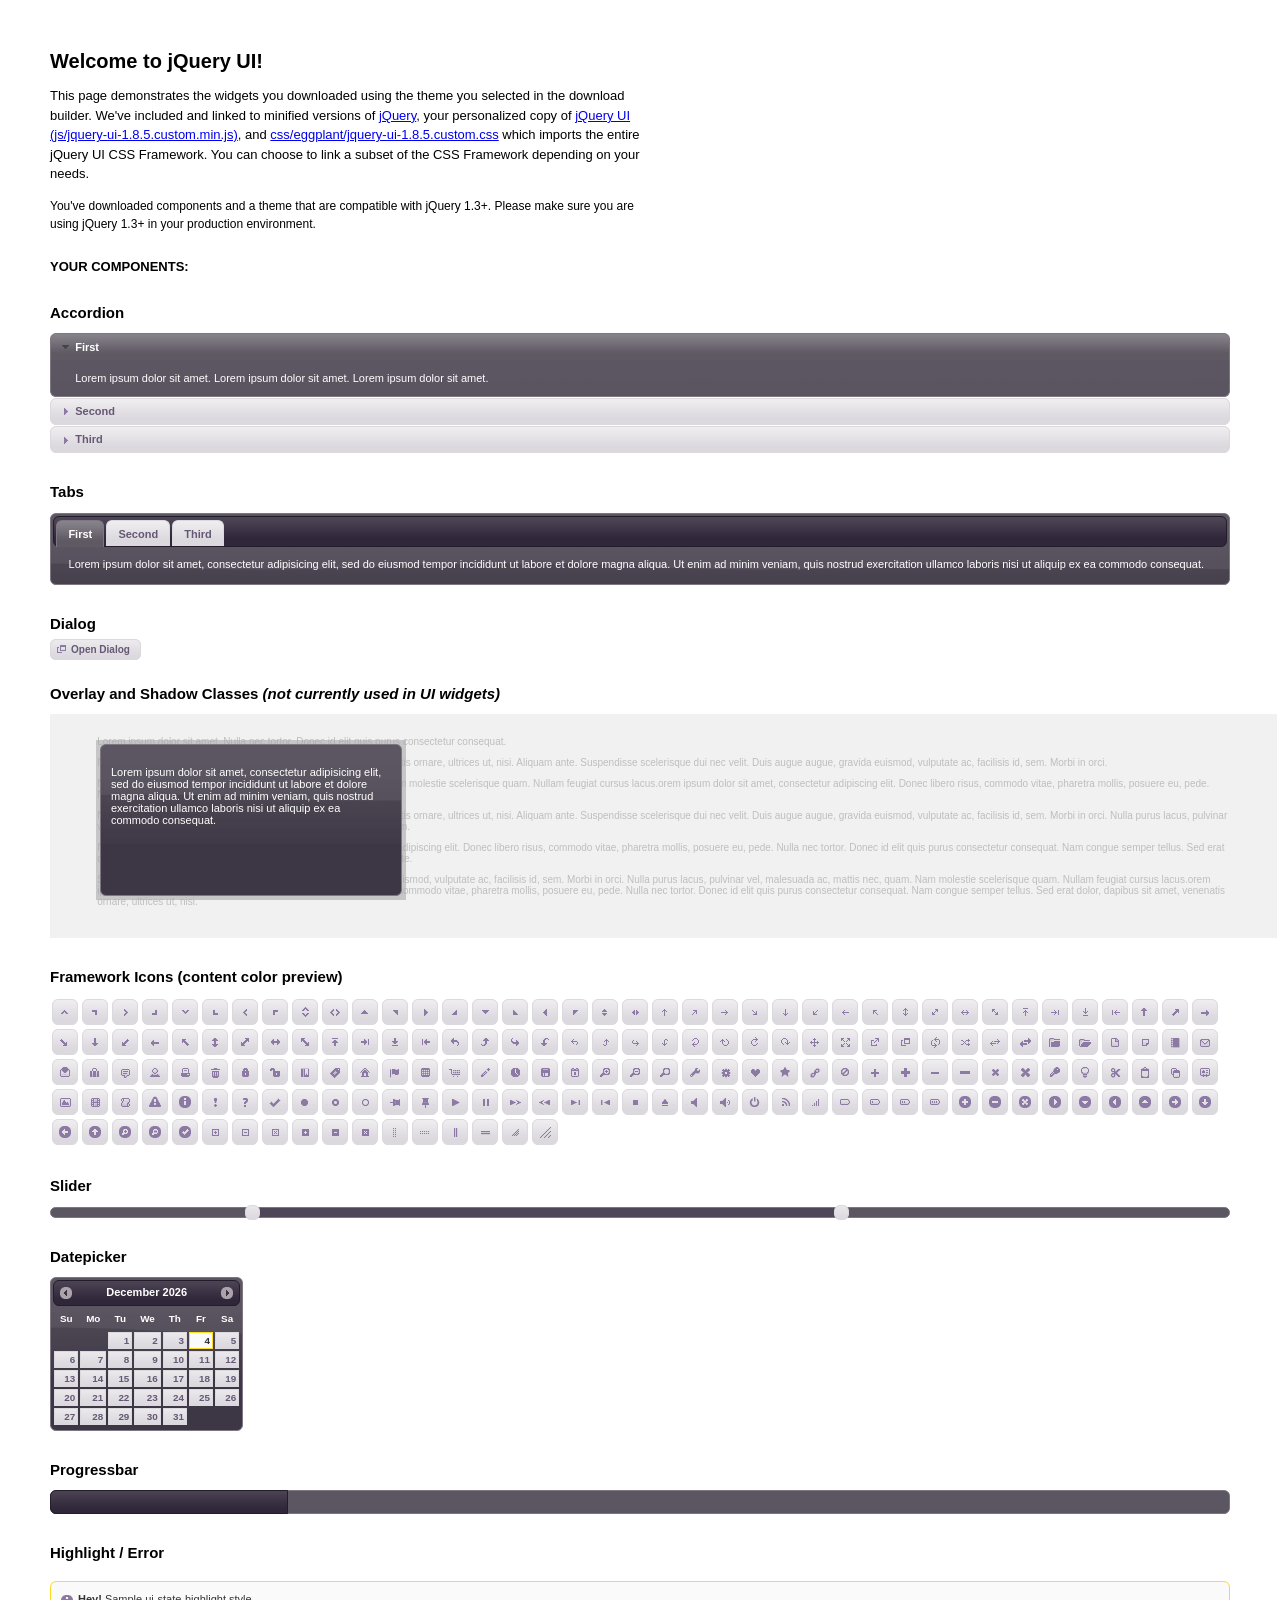
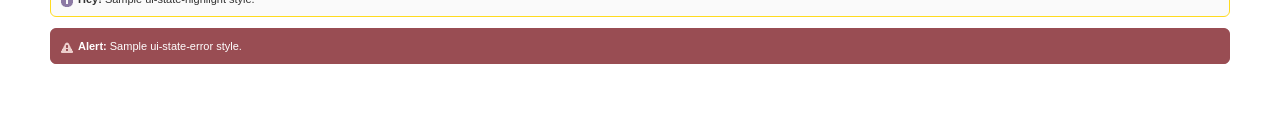
<file: krain-theme-02-19-2014/js/jqueryui/index.html>
<!DOCTYPE html>
<html>
	<head>
		<meta http-equiv="Content-Type" content="text/html; charset=iso-8859-1" />
		<title>jQuery UI Example Page</title>
		<link type="text/css" href="css/eggplant/jquery-ui-1.8.5.custom.css" rel="stylesheet" />	
		<script type="text/javascript" src="js/jquery-1.4.2.min.js"></script>
		<script type="text/javascript" src="js/jquery-ui-1.8.5.custom.min.js"></script>
		<script type="text/javascript">
			$(function(){

				// Accordion
				$("#accordion").accordion({ header: "h3" });
	
				// Tabs
				$('#tabs').tabs();
	

				// Dialog			
				$('#dialog').dialog({
					autoOpen: false,
					width: 600,
					buttons: {
						"Ok": function() { 
							$(this).dialog("close"); 
						}, 
						"Cancel": function() { 
							$(this).dialog("close"); 
						} 
					}
				});
				
				// Dialog Link
				$('#dialog_link').click(function(){
					$('#dialog').dialog('open');
					return false;
				});

				// Datepicker
				$('#datepicker').datepicker({
					inline: true
				});
				
				// Slider
				$('#slider').slider({
					range: true,
					values: [17, 67]
				});
				
				// Progressbar
				$("#progressbar").progressbar({
					value: 20 
				});
				
				//hover states on the static widgets
				$('#dialog_link, ul#icons li').hover(
					function() { $(this).addClass('ui-state-hover'); }, 
					function() { $(this).removeClass('ui-state-hover'); }
				);
				
			});
		</script>
		<style type="text/css">
			/*demo page css*/
			body{ font: 62.5% "Trebuchet MS", sans-serif; margin: 50px;}
			.demoHeaders { margin-top: 2em; }
			#dialog_link {padding: .4em 1em .4em 20px;text-decoration: none;position: relative;}
			#dialog_link span.ui-icon {margin: 0 5px 0 0;position: absolute;left: .2em;top: 50%;margin-top: -8px;}
			ul#icons {margin: 0; padding: 0;}
			ul#icons li {margin: 2px; position: relative; padding: 4px 0; cursor: pointer; float: left;  list-style: none;}
			ul#icons span.ui-icon {float: left; margin: 0 4px;}
		</style>	
	</head>
	<body>
	<h1>Welcome to jQuery UI!</h1>
	<p style="font-size: 1.3em; line-height: 1.5; margin: 1em 0; width: 50%;">This page demonstrates the widgets you downloaded using the theme you selected in the download builder. We've included and linked to minified versions of <a href="js/jquery-1.4.2.min.js">jQuery</a>, your personalized copy of <a href="js/jquery-ui-1.8.5.custom.min.js">jQuery UI (js/jquery-ui-1.8.5.custom.min.js)</a>, and <a href="css/eggplant/jquery-ui-1.8.5.custom.css">css/eggplant/jquery-ui-1.8.5.custom.css</a> which imports the entire jQuery UI CSS Framework. You can choose to link a subset of the CSS Framework depending on your needs. </p>
	<p style="font-size: 1.2em; line-height: 1.5; margin: 1em 0; width: 50%;">You've downloaded components and a theme that are compatible with jQuery 1.3+. Please make sure you are using jQuery 1.3+ in your production environment.</p>	

	<p style="font-weight: bold; margin: 2em 0 1em; font-size: 1.3em;">YOUR COMPONENTS:</p>
		
		<!-- Accordion -->
		<h2 class="demoHeaders">Accordion</h2>
		<div id="accordion">
			<div>
				<h3><a href="#">First</a></h3>
				<div>Lorem ipsum dolor sit amet. Lorem ipsum dolor sit amet. Lorem ipsum dolor sit amet.</div>
			</div>
			<div>
				<h3><a href="#">Second</a></h3>
				<div>Phasellus mattis tincidunt nibh.</div>
			</div>
			<div>
				<h3><a href="#">Third</a></h3>
				<div>Nam dui erat, auctor a, dignissim quis.</div>
			</div>
		</div>
	
		<!-- Tabs -->
		<h2 class="demoHeaders">Tabs</h2>
		<div id="tabs">
			<ul>
				<li><a href="#tabs-1">First</a></li>
				<li><a href="#tabs-2">Second</a></li>
				<li><a href="#tabs-3">Third</a></li>
			</ul>
			<div id="tabs-1">Lorem ipsum dolor sit amet, consectetur adipisicing elit, sed do eiusmod tempor incididunt ut labore et dolore magna aliqua. Ut enim ad minim veniam, quis nostrud exercitation ullamco laboris nisi ut aliquip ex ea commodo consequat.</div>
			<div id="tabs-2">Phasellus mattis tincidunt nibh. Cras orci urna, blandit id, pretium vel, aliquet ornare, felis. Maecenas scelerisque sem non nisl. Fusce sed lorem in enim dictum bibendum.</div>
			<div id="tabs-3">Nam dui erat, auctor a, dignissim quis, sollicitudin eu, felis. Pellentesque nisi urna, interdum eget, sagittis et, consequat vestibulum, lacus. Mauris porttitor ullamcorper augue.</div>
		</div>
	
		<!-- Dialog NOTE: Dialog is not generated by UI in this demo so it can be visually styled in themeroller-->
		<h2 class="demoHeaders">Dialog</h2>
		<p><a href="#" id="dialog_link" class="ui-state-default ui-corner-all"><span class="ui-icon ui-icon-newwin"></span>Open Dialog</a></p>
		
		
		<h2 class="demoHeaders">Overlay and Shadow Classes <em>(not currently used in UI widgets)</em></h2>
		<div style="position: relative; width: 96%; height: 200px; padding:1% 4%; overflow:hidden;" class="fakewindowcontain">
			<p>Lorem ipsum dolor sit amet,  Nulla nec tortor. Donec id elit quis purus consectetur consequat. </p><p>Nam congue semper tellus. Sed erat dolor, dapibus sit amet, venenatis ornare, ultrices ut, nisi. Aliquam ante. Suspendisse scelerisque dui nec velit. Duis augue augue, gravida euismod, vulputate ac, facilisis id, sem. Morbi in orci. </p><p>Nulla purus lacus, pulvinar vel, malesuada ac, mattis nec, quam. Nam molestie scelerisque quam. Nullam feugiat cursus lacus.orem ipsum dolor sit amet, consectetur adipiscing elit. Donec libero risus, commodo vitae, pharetra mollis, posuere eu, pede. Nulla nec tortor. Donec id elit quis purus consectetur consequat. </p><p>Nam congue semper tellus. Sed erat dolor, dapibus sit amet, venenatis ornare, ultrices ut, nisi. Aliquam ante. Suspendisse scelerisque dui nec velit. Duis augue augue, gravida euismod, vulputate ac, facilisis id, sem. Morbi in orci. Nulla purus lacus, pulvinar vel, malesuada ac, mattis nec, quam. Nam molestie scelerisque quam. </p><p>Nullam feugiat cursus lacus.orem ipsum dolor sit amet, consectetur adipiscing elit. Donec libero risus, commodo vitae, pharetra mollis, posuere eu, pede. Nulla nec tortor. Donec id elit quis purus consectetur consequat. Nam congue semper tellus. Sed erat dolor, dapibus sit amet, venenatis ornare, ultrices ut, nisi. Aliquam ante. </p><p>Suspendisse scelerisque dui nec velit. Duis augue augue, gravida euismod, vulputate ac, facilisis id, sem. Morbi in orci. Nulla purus lacus, pulvinar vel, malesuada ac, mattis nec, quam. Nam molestie scelerisque quam. Nullam feugiat cursus lacus.orem ipsum dolor sit amet, consectetur adipiscing elit. Donec libero risus, commodo vitae, pharetra mollis, posuere eu, pede. Nulla nec tortor. Donec id elit quis purus consectetur consequat. Nam congue semper tellus. Sed erat dolor, dapibus sit amet, venenatis ornare, ultrices ut, nisi. </p>
			
			<!-- ui-dialog -->
			<div class="ui-overlay"><div class="ui-widget-overlay"></div><div class="ui-widget-shadow ui-corner-all" style="width: 302px; height: 152px; position: absolute; left: 50px; top: 30px;"></div></div>
			<div style="position: absolute; width: 280px; height: 130px;left: 50px; top: 30px; padding: 10px;" class="ui-widget ui-widget-content ui-corner-all">
				<div class="ui-dialog-content ui-widget-content" style="background: none; border: 0;">
					<p>Lorem ipsum dolor sit amet, consectetur adipisicing elit, sed do eiusmod tempor incididunt ut labore et dolore magna aliqua. Ut enim ad minim veniam, quis nostrud exercitation ullamco laboris nisi ut aliquip ex ea commodo consequat.</p>
				</div>
			</div>
		
		</div>

		
		<!-- ui-dialog -->
		<div id="dialog" title="Dialog Title">
			<p>Lorem ipsum dolor sit amet, consectetur adipisicing elit, sed do eiusmod tempor incididunt ut labore et dolore magna aliqua. Ut enim ad minim veniam, quis nostrud exercitation ullamco laboris nisi ut aliquip ex ea commodo consequat.</p>
		</div>
			
				
				
		<h2 class="demoHeaders">Framework Icons (content color preview)</h2>
		<ul id="icons" class="ui-widget ui-helper-clearfix">
		
		<li class="ui-state-default ui-corner-all" title=".ui-icon-carat-1-n"><span class="ui-icon ui-icon-carat-1-n"></span></li>
		<li class="ui-state-default ui-corner-all" title=".ui-icon-carat-1-ne"><span class="ui-icon ui-icon-carat-1-ne"></span></li>
		<li class="ui-state-default ui-corner-all" title=".ui-icon-carat-1-e"><span class="ui-icon ui-icon-carat-1-e"></span></li>
		
		<li class="ui-state-default ui-corner-all" title=".ui-icon-carat-1-se"><span class="ui-icon ui-icon-carat-1-se"></span></li>
		<li class="ui-state-default ui-corner-all" title=".ui-icon-carat-1-s"><span class="ui-icon ui-icon-carat-1-s"></span></li>
		<li class="ui-state-default ui-corner-all" title=".ui-icon-carat-1-sw"><span class="ui-icon ui-icon-carat-1-sw"></span></li>
		<li class="ui-state-default ui-corner-all" title=".ui-icon-carat-1-w"><span class="ui-icon ui-icon-carat-1-w"></span></li>
		<li class="ui-state-default ui-corner-all" title=".ui-icon-carat-1-nw"><span class="ui-icon ui-icon-carat-1-nw"></span></li>
		<li class="ui-state-default ui-corner-all" title=".ui-icon-carat-2-n-s"><span class="ui-icon ui-icon-carat-2-n-s"></span></li>
		<li class="ui-state-default ui-corner-all" title=".ui-icon-carat-2-e-w"><span class="ui-icon ui-icon-carat-2-e-w"></span></li>
		<li class="ui-state-default ui-corner-all" title=".ui-icon-triangle-1-n"><span class="ui-icon ui-icon-triangle-1-n"></span></li>
		<li class="ui-state-default ui-corner-all" title=".ui-icon-triangle-1-ne"><span class="ui-icon ui-icon-triangle-1-ne"></span></li>
		
		<li class="ui-state-default ui-corner-all" title=".ui-icon-triangle-1-e"><span class="ui-icon ui-icon-triangle-1-e"></span></li>
		<li class="ui-state-default ui-corner-all" title=".ui-icon-triangle-1-se"><span class="ui-icon ui-icon-triangle-1-se"></span></li>
		<li class="ui-state-default ui-corner-all" title=".ui-icon-triangle-1-s"><span class="ui-icon ui-icon-triangle-1-s"></span></li>
		<li class="ui-state-default ui-corner-all" title=".ui-icon-triangle-1-sw"><span class="ui-icon ui-icon-triangle-1-sw"></span></li>
		<li class="ui-state-default ui-corner-all" title=".ui-icon-triangle-1-w"><span class="ui-icon ui-icon-triangle-1-w"></span></li>
		<li class="ui-state-default ui-corner-all" title=".ui-icon-triangle-1-nw"><span class="ui-icon ui-icon-triangle-1-nw"></span></li>
		<li class="ui-state-default ui-corner-all" title=".ui-icon-triangle-2-n-s"><span class="ui-icon ui-icon-triangle-2-n-s"></span></li>
		<li class="ui-state-default ui-corner-all" title=".ui-icon-triangle-2-e-w"><span class="ui-icon ui-icon-triangle-2-e-w"></span></li>
		<li class="ui-state-default ui-corner-all" title=".ui-icon-arrow-1-n"><span class="ui-icon ui-icon-arrow-1-n"></span></li>
		
		<li class="ui-state-default ui-corner-all" title=".ui-icon-arrow-1-ne"><span class="ui-icon ui-icon-arrow-1-ne"></span></li>
		<li class="ui-state-default ui-corner-all" title=".ui-icon-arrow-1-e"><span class="ui-icon ui-icon-arrow-1-e"></span></li>
		<li class="ui-state-default ui-corner-all" title=".ui-icon-arrow-1-se"><span class="ui-icon ui-icon-arrow-1-se"></span></li>
		<li class="ui-state-default ui-corner-all" title=".ui-icon-arrow-1-s"><span class="ui-icon ui-icon-arrow-1-s"></span></li>
		<li class="ui-state-default ui-corner-all" title=".ui-icon-arrow-1-sw"><span class="ui-icon ui-icon-arrow-1-sw"></span></li>
		<li class="ui-state-default ui-corner-all" title=".ui-icon-arrow-1-w"><span class="ui-icon ui-icon-arrow-1-w"></span></li>
		<li class="ui-state-default ui-corner-all" title=".ui-icon-arrow-1-nw"><span class="ui-icon ui-icon-arrow-1-nw"></span></li>
		<li class="ui-state-default ui-corner-all" title=".ui-icon-arrow-2-n-s"><span class="ui-icon ui-icon-arrow-2-n-s"></span></li>
		<li class="ui-state-default ui-corner-all" title=".ui-icon-arrow-2-ne-sw"><span class="ui-icon ui-icon-arrow-2-ne-sw"></span></li>
		
		<li class="ui-state-default ui-corner-all" title=".ui-icon-arrow-2-e-w"><span class="ui-icon ui-icon-arrow-2-e-w"></span></li>
		<li class="ui-state-default ui-corner-all" title=".ui-icon-arrow-2-se-nw"><span class="ui-icon ui-icon-arrow-2-se-nw"></span></li>
		<li class="ui-state-default ui-corner-all" title=".ui-icon-arrowstop-1-n"><span class="ui-icon ui-icon-arrowstop-1-n"></span></li>
		<li class="ui-state-default ui-corner-all" title=".ui-icon-arrowstop-1-e"><span class="ui-icon ui-icon-arrowstop-1-e"></span></li>
		<li class="ui-state-default ui-corner-all" title=".ui-icon-arrowstop-1-s"><span class="ui-icon ui-icon-arrowstop-1-s"></span></li>
		<li class="ui-state-default ui-corner-all" title=".ui-icon-arrowstop-1-w"><span class="ui-icon ui-icon-arrowstop-1-w"></span></li>
		<li class="ui-state-default ui-corner-all" title=".ui-icon-arrowthick-1-n"><span class="ui-icon ui-icon-arrowthick-1-n"></span></li>
		<li class="ui-state-default ui-corner-all" title=".ui-icon-arrowthick-1-ne"><span class="ui-icon ui-icon-arrowthick-1-ne"></span></li>
		<li class="ui-state-default ui-corner-all" title=".ui-icon-arrowthick-1-e"><span class="ui-icon ui-icon-arrowthick-1-e"></span></li>
		
		<li class="ui-state-default ui-corner-all" title=".ui-icon-arrowthick-1-se"><span class="ui-icon ui-icon-arrowthick-1-se"></span></li>
		<li class="ui-state-default ui-corner-all" title=".ui-icon-arrowthick-1-s"><span class="ui-icon ui-icon-arrowthick-1-s"></span></li>
		<li class="ui-state-default ui-corner-all" title=".ui-icon-arrowthick-1-sw"><span class="ui-icon ui-icon-arrowthick-1-sw"></span></li>
		<li class="ui-state-default ui-corner-all" title=".ui-icon-arrowthick-1-w"><span class="ui-icon ui-icon-arrowthick-1-w"></span></li>
		<li class="ui-state-default ui-corner-all" title=".ui-icon-arrowthick-1-nw"><span class="ui-icon ui-icon-arrowthick-1-nw"></span></li>
		<li class="ui-state-default ui-corner-all" title=".ui-icon-arrowthick-2-n-s"><span class="ui-icon ui-icon-arrowthick-2-n-s"></span></li>
		<li class="ui-state-default ui-corner-all" title=".ui-icon-arrowthick-2-ne-sw"><span class="ui-icon ui-icon-arrowthick-2-ne-sw"></span></li>
		<li class="ui-state-default ui-corner-all" title=".ui-icon-arrowthick-2-e-w"><span class="ui-icon ui-icon-arrowthick-2-e-w"></span></li>
		<li class="ui-state-default ui-corner-all" title=".ui-icon-arrowthick-2-se-nw"><span class="ui-icon ui-icon-arrowthick-2-se-nw"></span></li>
		
		<li class="ui-state-default ui-corner-all" title=".ui-icon-arrowthickstop-1-n"><span class="ui-icon ui-icon-arrowthickstop-1-n"></span></li>
		<li class="ui-state-default ui-corner-all" title=".ui-icon-arrowthickstop-1-e"><span class="ui-icon ui-icon-arrowthickstop-1-e"></span></li>
		<li class="ui-state-default ui-corner-all" title=".ui-icon-arrowthickstop-1-s"><span class="ui-icon ui-icon-arrowthickstop-1-s"></span></li>
		<li class="ui-state-default ui-corner-all" title=".ui-icon-arrowthickstop-1-w"><span class="ui-icon ui-icon-arrowthickstop-1-w"></span></li>
		<li class="ui-state-default ui-corner-all" title=".ui-icon-arrowreturnthick-1-w"><span class="ui-icon ui-icon-arrowreturnthick-1-w"></span></li>
		<li class="ui-state-default ui-corner-all" title=".ui-icon-arrowreturnthick-1-n"><span class="ui-icon ui-icon-arrowreturnthick-1-n"></span></li>
		<li class="ui-state-default ui-corner-all" title=".ui-icon-arrowreturnthick-1-e"><span class="ui-icon ui-icon-arrowreturnthick-1-e"></span></li>
		<li class="ui-state-default ui-corner-all" title=".ui-icon-arrowreturnthick-1-s"><span class="ui-icon ui-icon-arrowreturnthick-1-s"></span></li>
		<li class="ui-state-default ui-corner-all" title=".ui-icon-arrowreturn-1-w"><span class="ui-icon ui-icon-arrowreturn-1-w"></span></li>
		
		<li class="ui-state-default ui-corner-all" title=".ui-icon-arrowreturn-1-n"><span class="ui-icon ui-icon-arrowreturn-1-n"></span></li>
		<li class="ui-state-default ui-corner-all" title=".ui-icon-arrowreturn-1-e"><span class="ui-icon ui-icon-arrowreturn-1-e"></span></li>
		<li class="ui-state-default ui-corner-all" title=".ui-icon-arrowreturn-1-s"><span class="ui-icon ui-icon-arrowreturn-1-s"></span></li>
		<li class="ui-state-default ui-corner-all" title=".ui-icon-arrowrefresh-1-w"><span class="ui-icon ui-icon-arrowrefresh-1-w"></span></li>
		<li class="ui-state-default ui-corner-all" title=".ui-icon-arrowrefresh-1-n"><span class="ui-icon ui-icon-arrowrefresh-1-n"></span></li>
		<li class="ui-state-default ui-corner-all" title=".ui-icon-arrowrefresh-1-e"><span class="ui-icon ui-icon-arrowrefresh-1-e"></span></li>
		<li class="ui-state-default ui-corner-all" title=".ui-icon-arrowrefresh-1-s"><span class="ui-icon ui-icon-arrowrefresh-1-s"></span></li>
		<li class="ui-state-default ui-corner-all" title=".ui-icon-arrow-4"><span class="ui-icon ui-icon-arrow-4"></span></li>
		<li class="ui-state-default ui-corner-all" title=".ui-icon-arrow-4-diag"><span class="ui-icon ui-icon-arrow-4-diag"></span></li>
		
		<li class="ui-state-default ui-corner-all" title=".ui-icon-extlink"><span class="ui-icon ui-icon-extlink"></span></li>
		<li class="ui-state-default ui-corner-all" title=".ui-icon-newwin"><span class="ui-icon ui-icon-newwin"></span></li>
		<li class="ui-state-default ui-corner-all" title=".ui-icon-refresh"><span class="ui-icon ui-icon-refresh"></span></li>
		<li class="ui-state-default ui-corner-all" title=".ui-icon-shuffle"><span class="ui-icon ui-icon-shuffle"></span></li>
		<li class="ui-state-default ui-corner-all" title=".ui-icon-transfer-e-w"><span class="ui-icon ui-icon-transfer-e-w"></span></li>
		<li class="ui-state-default ui-corner-all" title=".ui-icon-transferthick-e-w"><span class="ui-icon ui-icon-transferthick-e-w"></span></li>
		<li class="ui-state-default ui-corner-all" title=".ui-icon-folder-collapsed"><span class="ui-icon ui-icon-folder-collapsed"></span></li>
		<li class="ui-state-default ui-corner-all" title=".ui-icon-folder-open"><span class="ui-icon ui-icon-folder-open"></span></li>
		<li class="ui-state-default ui-corner-all" title=".ui-icon-document"><span class="ui-icon ui-icon-document"></span></li>
		
		<li class="ui-state-default ui-corner-all" title=".ui-icon-document-b"><span class="ui-icon ui-icon-document-b"></span></li>
		<li class="ui-state-default ui-corner-all" title=".ui-icon-note"><span class="ui-icon ui-icon-note"></span></li>
		<li class="ui-state-default ui-corner-all" title=".ui-icon-mail-closed"><span class="ui-icon ui-icon-mail-closed"></span></li>
		<li class="ui-state-default ui-corner-all" title=".ui-icon-mail-open"><span class="ui-icon ui-icon-mail-open"></span></li>
		<li class="ui-state-default ui-corner-all" title=".ui-icon-suitcase"><span class="ui-icon ui-icon-suitcase"></span></li>
		<li class="ui-state-default ui-corner-all" title=".ui-icon-comment"><span class="ui-icon ui-icon-comment"></span></li>
		<li class="ui-state-default ui-corner-all" title=".ui-icon-person"><span class="ui-icon ui-icon-person"></span></li>
		<li class="ui-state-default ui-corner-all" title=".ui-icon-print"><span class="ui-icon ui-icon-print"></span></li>
		<li class="ui-state-default ui-corner-all" title=".ui-icon-trash"><span class="ui-icon ui-icon-trash"></span></li>
		
		<li class="ui-state-default ui-corner-all" title=".ui-icon-locked"><span class="ui-icon ui-icon-locked"></span></li>
		<li class="ui-state-default ui-corner-all" title=".ui-icon-unlocked"><span class="ui-icon ui-icon-unlocked"></span></li>
		<li class="ui-state-default ui-corner-all" title=".ui-icon-bookmark"><span class="ui-icon ui-icon-bookmark"></span></li>
		<li class="ui-state-default ui-corner-all" title=".ui-icon-tag"><span class="ui-icon ui-icon-tag"></span></li>
		<li class="ui-state-default ui-corner-all" title=".ui-icon-home"><span class="ui-icon ui-icon-home"></span></li>
		<li class="ui-state-default ui-corner-all" title=".ui-icon-flag"><span class="ui-icon ui-icon-flag"></span></li>
		<li class="ui-state-default ui-corner-all" title=".ui-icon-calculator"><span class="ui-icon ui-icon-calculator"></span></li>
		<li class="ui-state-default ui-corner-all" title=".ui-icon-cart"><span class="ui-icon ui-icon-cart"></span></li>
		<li class="ui-state-default ui-corner-all" title=".ui-icon-pencil"><span class="ui-icon ui-icon-pencil"></span></li>
		
		<li class="ui-state-default ui-corner-all" title=".ui-icon-clock"><span class="ui-icon ui-icon-clock"></span></li>
		<li class="ui-state-default ui-corner-all" title=".ui-icon-disk"><span class="ui-icon ui-icon-disk"></span></li>
		<li class="ui-state-default ui-corner-all" title=".ui-icon-calendar"><span class="ui-icon ui-icon-calendar"></span></li>
		<li class="ui-state-default ui-corner-all" title=".ui-icon-zoomin"><span class="ui-icon ui-icon-zoomin"></span></li>
		<li class="ui-state-default ui-corner-all" title=".ui-icon-zoomout"><span class="ui-icon ui-icon-zoomout"></span></li>
		<li class="ui-state-default ui-corner-all" title=".ui-icon-search"><span class="ui-icon ui-icon-search"></span></li>
		<li class="ui-state-default ui-corner-all" title=".ui-icon-wrench"><span class="ui-icon ui-icon-wrench"></span></li>
		<li class="ui-state-default ui-corner-all" title=".ui-icon-gear"><span class="ui-icon ui-icon-gear"></span></li>
		<li class="ui-state-default ui-corner-all" title=".ui-icon-heart"><span class="ui-icon ui-icon-heart"></span></li>
		
		<li class="ui-state-default ui-corner-all" title=".ui-icon-star"><span class="ui-icon ui-icon-star"></span></li>
		<li class="ui-state-default ui-corner-all" title=".ui-icon-link"><span class="ui-icon ui-icon-link"></span></li>
		<li class="ui-state-default ui-corner-all" title=".ui-icon-cancel"><span class="ui-icon ui-icon-cancel"></span></li>
		<li class="ui-state-default ui-corner-all" title=".ui-icon-plus"><span class="ui-icon ui-icon-plus"></span></li>
		<li class="ui-state-default ui-corner-all" title=".ui-icon-plusthick"><span class="ui-icon ui-icon-plusthick"></span></li>
		<li class="ui-state-default ui-corner-all" title=".ui-icon-minus"><span class="ui-icon ui-icon-minus"></span></li>
		<li class="ui-state-default ui-corner-all" title=".ui-icon-minusthick"><span class="ui-icon ui-icon-minusthick"></span></li>
		<li class="ui-state-default ui-corner-all" title=".ui-icon-close"><span class="ui-icon ui-icon-close"></span></li>
		<li class="ui-state-default ui-corner-all" title=".ui-icon-closethick"><span class="ui-icon ui-icon-closethick"></span></li>
		
		<li class="ui-state-default ui-corner-all" title=".ui-icon-key"><span class="ui-icon ui-icon-key"></span></li>
		<li class="ui-state-default ui-corner-all" title=".ui-icon-lightbulb"><span class="ui-icon ui-icon-lightbulb"></span></li>
		<li class="ui-state-default ui-corner-all" title=".ui-icon-scissors"><span class="ui-icon ui-icon-scissors"></span></li>
		<li class="ui-state-default ui-corner-all" title=".ui-icon-clipboard"><span class="ui-icon ui-icon-clipboard"></span></li>
		<li class="ui-state-default ui-corner-all" title=".ui-icon-copy"><span class="ui-icon ui-icon-copy"></span></li>
		<li class="ui-state-default ui-corner-all" title=".ui-icon-contact"><span class="ui-icon ui-icon-contact"></span></li>
		<li class="ui-state-default ui-corner-all" title=".ui-icon-image"><span class="ui-icon ui-icon-image"></span></li>
		<li class="ui-state-default ui-corner-all" title=".ui-icon-video"><span class="ui-icon ui-icon-video"></span></li>
		<li class="ui-state-default ui-corner-all" title=".ui-icon-script"><span class="ui-icon ui-icon-script"></span></li>
		<li class="ui-state-default ui-corner-all" title=".ui-icon-alert"><span class="ui-icon ui-icon-alert"></span></li>
		
		<li class="ui-state-default ui-corner-all" title=".ui-icon-info"><span class="ui-icon ui-icon-info"></span></li>
		<li class="ui-state-default ui-corner-all" title=".ui-icon-notice"><span class="ui-icon ui-icon-notice"></span></li>
		<li class="ui-state-default ui-corner-all" title=".ui-icon-help"><span class="ui-icon ui-icon-help"></span></li>
		<li class="ui-state-default ui-corner-all" title=".ui-icon-check"><span class="ui-icon ui-icon-check"></span></li>
		<li class="ui-state-default ui-corner-all" title=".ui-icon-bullet"><span class="ui-icon ui-icon-bullet"></span></li>
		<li class="ui-state-default ui-corner-all" title=".ui-icon-radio-off"><span class="ui-icon ui-icon-radio-off"></span></li>
		<li class="ui-state-default ui-corner-all" title=".ui-icon-radio-on"><span class="ui-icon ui-icon-radio-on"></span></li>
		<li class="ui-state-default ui-corner-all" title=".ui-icon-pin-w"><span class="ui-icon ui-icon-pin-w"></span></li>
		<li class="ui-state-default ui-corner-all" title=".ui-icon-pin-s"><span class="ui-icon ui-icon-pin-s"></span></li>
		<li class="ui-state-default ui-corner-all" title=".ui-icon-play"><span class="ui-icon ui-icon-play"></span></li>
		<li class="ui-state-default ui-corner-all" title=".ui-icon-pause"><span class="ui-icon ui-icon-pause"></span></li>
		
		<li class="ui-state-default ui-corner-all" title=".ui-icon-seek-next"><span class="ui-icon ui-icon-seek-next"></span></li>
		<li class="ui-state-default ui-corner-all" title=".ui-icon-seek-prev"><span class="ui-icon ui-icon-seek-prev"></span></li>
		<li class="ui-state-default ui-corner-all" title=".ui-icon-seek-end"><span class="ui-icon ui-icon-seek-end"></span></li>
		<li class="ui-state-default ui-corner-all" title=".ui-icon-seek-first"><span class="ui-icon ui-icon-seek-first"></span></li>
		<li class="ui-state-default ui-corner-all" title=".ui-icon-stop"><span class="ui-icon ui-icon-stop"></span></li>
		<li class="ui-state-default ui-corner-all" title=".ui-icon-eject"><span class="ui-icon ui-icon-eject"></span></li>
		<li class="ui-state-default ui-corner-all" title=".ui-icon-volume-off"><span class="ui-icon ui-icon-volume-off"></span></li>
		<li class="ui-state-default ui-corner-all" title=".ui-icon-volume-on"><span class="ui-icon ui-icon-volume-on"></span></li>
		<li class="ui-state-default ui-corner-all" title=".ui-icon-power"><span class="ui-icon ui-icon-power"></span></li>
		
		<li class="ui-state-default ui-corner-all" title=".ui-icon-signal-diag"><span class="ui-icon ui-icon-signal-diag"></span></li>
		<li class="ui-state-default ui-corner-all" title=".ui-icon-signal"><span class="ui-icon ui-icon-signal"></span></li>
		<li class="ui-state-default ui-corner-all" title=".ui-icon-battery-0"><span class="ui-icon ui-icon-battery-0"></span></li>
		<li class="ui-state-default ui-corner-all" title=".ui-icon-battery-1"><span class="ui-icon ui-icon-battery-1"></span></li>
		<li class="ui-state-default ui-corner-all" title=".ui-icon-battery-2"><span class="ui-icon ui-icon-battery-2"></span></li>
		<li class="ui-state-default ui-corner-all" title=".ui-icon-battery-3"><span class="ui-icon ui-icon-battery-3"></span></li>
		<li class="ui-state-default ui-corner-all" title=".ui-icon-circle-plus"><span class="ui-icon ui-icon-circle-plus"></span></li>
		<li class="ui-state-default ui-corner-all" title=".ui-icon-circle-minus"><span class="ui-icon ui-icon-circle-minus"></span></li>
		<li class="ui-state-default ui-corner-all" title=".ui-icon-circle-close"><span class="ui-icon ui-icon-circle-close"></span></li>
		
		<li class="ui-state-default ui-corner-all" title=".ui-icon-circle-triangle-e"><span class="ui-icon ui-icon-circle-triangle-e"></span></li>
		<li class="ui-state-default ui-corner-all" title=".ui-icon-circle-triangle-s"><span class="ui-icon ui-icon-circle-triangle-s"></span></li>
		<li class="ui-state-default ui-corner-all" title=".ui-icon-circle-triangle-w"><span class="ui-icon ui-icon-circle-triangle-w"></span></li>
		<li class="ui-state-default ui-corner-all" title=".ui-icon-circle-triangle-n"><span class="ui-icon ui-icon-circle-triangle-n"></span></li>
		<li class="ui-state-default ui-corner-all" title=".ui-icon-circle-arrow-e"><span class="ui-icon ui-icon-circle-arrow-e"></span></li>
		<li class="ui-state-default ui-corner-all" title=".ui-icon-circle-arrow-s"><span class="ui-icon ui-icon-circle-arrow-s"></span></li>
		<li class="ui-state-default ui-corner-all" title=".ui-icon-circle-arrow-w"><span class="ui-icon ui-icon-circle-arrow-w"></span></li>
		<li class="ui-state-default ui-corner-all" title=".ui-icon-circle-arrow-n"><span class="ui-icon ui-icon-circle-arrow-n"></span></li>
		<li class="ui-state-default ui-corner-all" title=".ui-icon-circle-zoomin"><span class="ui-icon ui-icon-circle-zoomin"></span></li>
		
		<li class="ui-state-default ui-corner-all" title=".ui-icon-circle-zoomout"><span class="ui-icon ui-icon-circle-zoomout"></span></li>
		<li class="ui-state-default ui-corner-all" title=".ui-icon-circle-check"><span class="ui-icon ui-icon-circle-check"></span></li>
		<li class="ui-state-default ui-corner-all" title=".ui-icon-circlesmall-plus"><span class="ui-icon ui-icon-circlesmall-plus"></span></li>
		<li class="ui-state-default ui-corner-all" title=".ui-icon-circlesmall-minus"><span class="ui-icon ui-icon-circlesmall-minus"></span></li>
		<li class="ui-state-default ui-corner-all" title=".ui-icon-circlesmall-close"><span class="ui-icon ui-icon-circlesmall-close"></span></li>
		<li class="ui-state-default ui-corner-all" title=".ui-icon-squaresmall-plus"><span class="ui-icon ui-icon-squaresmall-plus"></span></li>
		<li class="ui-state-default ui-corner-all" title=".ui-icon-squaresmall-minus"><span class="ui-icon ui-icon-squaresmall-minus"></span></li>
		<li class="ui-state-default ui-corner-all" title=".ui-icon-squaresmall-close"><span class="ui-icon ui-icon-squaresmall-close"></span></li>
		<li class="ui-state-default ui-corner-all" title=".ui-icon-grip-dotted-vertical"><span class="ui-icon ui-icon-grip-dotted-vertical"></span></li>
		
		<li class="ui-state-default ui-corner-all" title=".ui-icon-grip-dotted-horizontal"><span class="ui-icon ui-icon-grip-dotted-horizontal"></span></li>
		<li class="ui-state-default ui-corner-all" title=".ui-icon-grip-solid-vertical"><span class="ui-icon ui-icon-grip-solid-vertical"></span></li>
		<li class="ui-state-default ui-corner-all" title=".ui-icon-grip-solid-horizontal"><span class="ui-icon ui-icon-grip-solid-horizontal"></span></li>
		<li class="ui-state-default ui-corner-all" title=".ui-icon-gripsmall-diagonal-se"><span class="ui-icon ui-icon-gripsmall-diagonal-se"></span></li>
		<li class="ui-state-default ui-corner-all" title=".ui-icon-grip-diagonal-se"><span class="ui-icon ui-icon-grip-diagonal-se"></span></li>
		</ul>

	
		<!-- Slider -->
		<h2 class="demoHeaders">Slider</h2>
		<div id="slider"></div>
	
		<!-- Datepicker -->
		<h2 class="demoHeaders">Datepicker</h2>
		<div id="datepicker"></div>
	
		<!-- Progressbar -->
		<h2 class="demoHeaders">Progressbar</h2>	
		<div id="progressbar"></div>
			
		<!-- Highlight / Error -->
		<h2 class="demoHeaders">Highlight / Error</h2>
		<div class="ui-widget">
			<div class="ui-state-highlight ui-corner-all" style="margin-top: 20px; padding: 0 .7em;"> 
				<p><span class="ui-icon ui-icon-info" style="float: left; margin-right: .3em;"></span>
				<strong>Hey!</strong> Sample ui-state-highlight style.</p>
			</div>
		</div>
		<br/>
		<div class="ui-widget">
			<div class="ui-state-error ui-corner-all" style="padding: 0 .7em;"> 
				<p><span class="ui-icon ui-icon-alert" style="float: left; margin-right: .3em;"></span> 
				<strong>Alert:</strong> Sample ui-state-error style.</p>
			</div>
		</div>

	</body>
</html>
</file>
